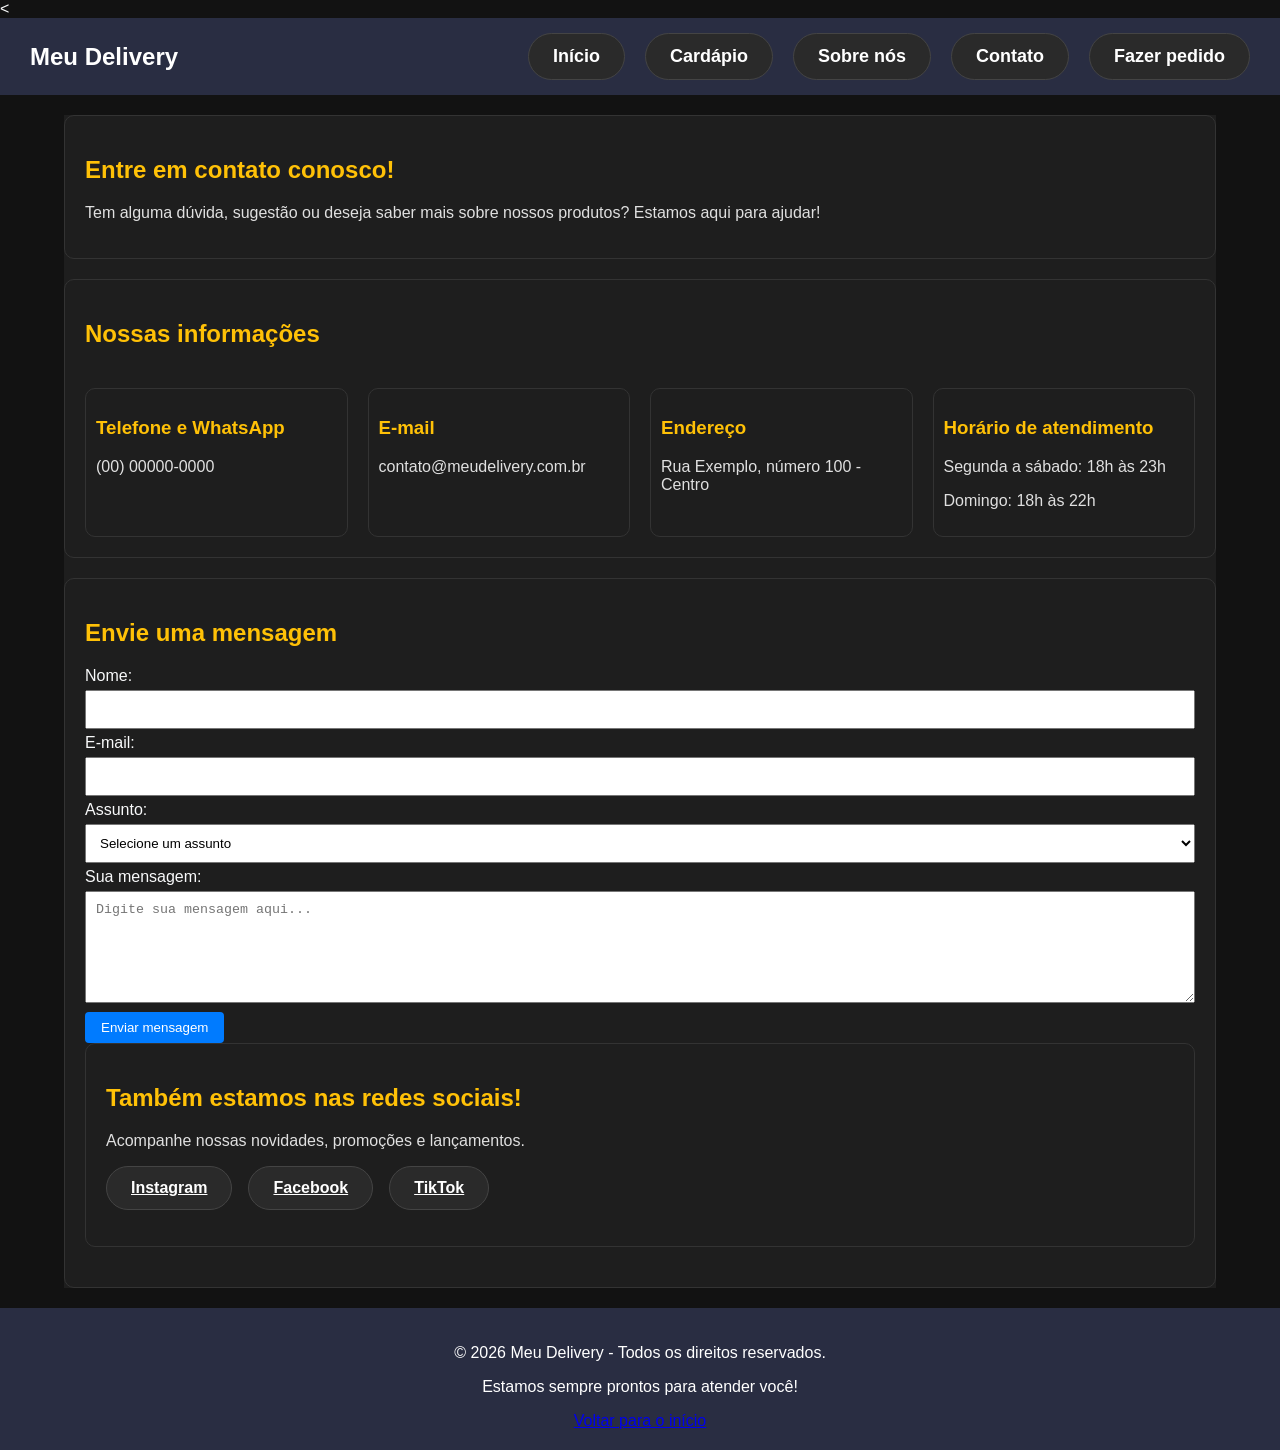
<file: contato.html>
<!DOCTYPE html>
<html lang="pt-BR">
<head>
    <meta charset="UTF-8">
    <meta name="viewport" content="width=device-width, initial-scale=1.0">
    <meta name="description" content="Entre em contato com o Meu Delivery.">
    <title>Contato | Meu Delivery</title>
    <link rel="stylesheet" href="css/style.css">

</head>
<body>
    <
<!-- CABEÇALHO E MENU DE NAVEGAÇÃO -->
<header class="navbar">

    <a href="index.html" class="logo">Meu Delivery</a>

    <nav>
    <ul>
        <li><a href="index.html">Início</a></li>
        <li><a href="cardapio.html">Cardápio</a></li>
        <li><a href="sobre.html">Sobre nós</a></li>
        <li><a href="contato.html">Contato</a></li>
        <li><a href="pedido.html">Fazer pedido</a></li>
    </ul>
</nav>

    <button class="menu-hamburguer"
        aria-label="Abrir menu"
        aria-expanded="false">

        <span class="barra"></span>
        <span class="barra"></span>
        <span class="barra"></span>

    </button>

</header>


    <main>

        <section id="introducao-contato">
            <h2>Entre em contato conosco!</h2>

            <p>
                Tem alguma dúvida, sugestão ou deseja saber mais
                sobre nossos produtos? Estamos aqui para ajudar!
            </p>
        </section>
        <section id="informacoes-contato">

                <h2>Nossas informações</h2>

                <article>
                    <h3>Telefone e WhatsApp</h3>
                    <p>(00) 00000-0000</p>
                </article>

                <article>
                    <h3>E-mail</h3>
                    <p>contato@meudelivery.com.br</p>
                </article>

                <article>
                    <h3>Endereço</h3>
                    <p>Rua Exemplo, número 100 - Centro</p>
                </article>

                <article>
                    <h3>Horário de atendimento</h3>
                    <p>Segunda a sábado: 18h às 23h</p>
                    <p>Domingo: 18h às 22h</p>
                </article>
    </section>

    <section id="formulario-contato">

            <h2>Envie uma mensagem</h2>

        <form action="#" method="post">

                <label for="nome">Nome:</label>
                <input type="text" id="nome" name="nome" required>

                <label for="email">E-mail:</label>
                <input type="email" id="email" name="email" required>

                <label for="assunto">Assunto:</label>
                <select id="assunto" name="assunto" required>
                    <option value="">Selecione um assunto</option>
                    <option value="duvida">Dúvida</option>
                    <option value="sugestao">Sugestão</option>
                    <option value="reclamacao">Reclamação</option>
                    <option value="pedido">Informação sobre pedido</option>
                    <option value="outro">Outro</option>
                </select>

                <label for="mensagem">Sua mensagem:</label>
                <textarea id="mensagem" name="mensagem"
                        rows="6"
                        placeholder="Digite sua mensagem aqui..."
                        required></textarea>

                <button type="submit">Enviar mensagem</button>

        </form>

        <section id="redes-sociais">

            <h2>Também estamos nas redes sociais!</h2>

            <p>Acompanhe nossas novidades, promoções e lançamentos.</p>

            <ul>
                <li>
                    <a href="https://www.instagram.com/" target="_blank">
                        Instagram
                    </a>
                </li>

                <li>
                    <a href="https://www.facebook.com/" target="_blank">
                        Facebook
                    </a>
                </li>

                <li>
                    <a href="https://www.tiktok.com/" target="_blank">
                        TikTok
                    </a>
                </li>
            </ul>

        </section>
    </section>
    </main>
    <footer>

        <p>&copy; 2026 Meu Delivery - Todos os direitos reservados.</p>

        <p>Estamos sempre prontos para atender você!</p>

        <a href="index.html">Voltar para o início</a>

    </footer>
</body>
</html>
</file>
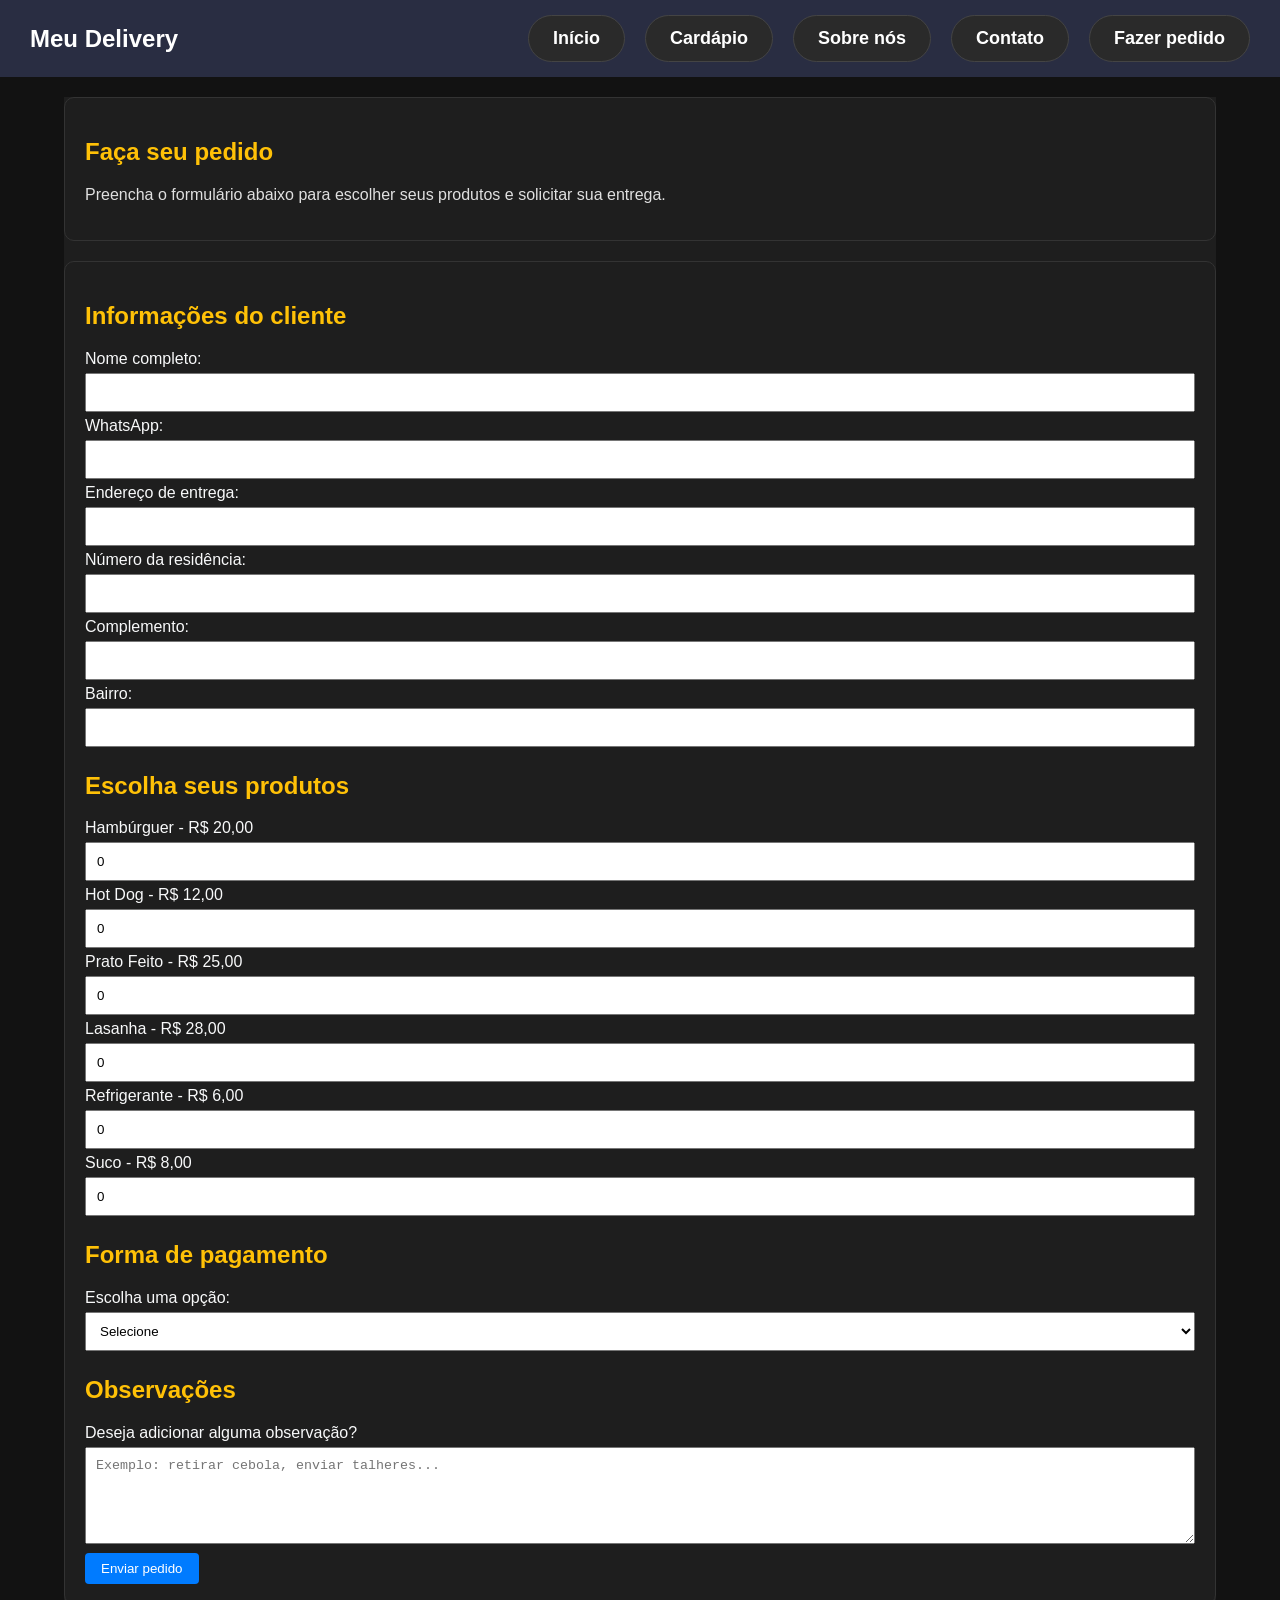
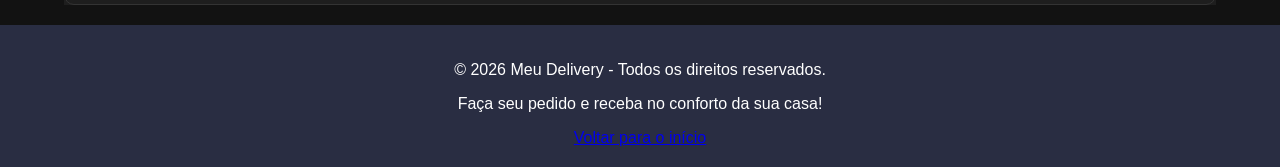
<file: pedido.html>
<!DOCTYPE html>
<html lang="pt-BR">
<head>
    <meta charset="UTF-8">
    <meta name="viewport" content="width=device-width, initial-scale=1.0">
    <meta name="description" content="Faça seu pedido no Meu Delivery.">
    <title>Fazer Pedido | Meu Delivery</title>
    <link rel="stylesheet" href="css/style.css">

</head>
<body>
    
<!-- CABEÇALHO E MENU DE NAVEGAÇÃO -->
<header class="navbar">

    <a href="index.html" class="logo">Meu Delivery</a>

    <nav>
    <ul>
        <li><a href="index.html">Início</a></li>
        <li><a href="cardapio.html">Cardápio</a></li>
        <li><a href="sobre.html">Sobre nós</a></li>
        <li><a href="contato.html">Contato</a></li>
        <li><a href="pedido.html">Fazer pedido</a></li>
    </ul>
</nav>

    <button class="menu-hamburguer"
        aria-label="Abrir menu"
        aria-expanded="false">

        <span class="barra"></span>
        <span class="barra"></span>
        <span class="barra"></span>

    </button>

</header>

    <main>

        <section id="introducao-pedido">
            <h2>Faça seu pedido</h2>

            <p>
                Preencha o formulário abaixo para escolher seus produtos
                e solicitar sua entrega.
            </p>
        </section>
        <section id="formulario-pedido">

            <h2>Informações do cliente</h2>

            <form action="confirmacao.html" method="get">

                <label for="nome">Nome completo:</label>
                <input type="text" id="nome" name="nome" required>

                <label for="telefone">WhatsApp:</label>
                <input type="tel" id="telefone" name="telefone" required>

                <label for="endereco">Endereço de entrega:</label>
                <input type="text" id="endereco" name="endereco" required>

                <label for="numero">Número da residência:</label>
                <input type="text" id="numero" name="numero" required>

                <label for="complemento">Complemento:</label>
                <input type="text" id="complemento" name="complemento">

                <label for="bairro">Bairro:</label>
                <input type="text" id="bairro" name="bairro" required>

                <h2>Escolha seus produtos</h2>

                <label for="produto1">Hambúrguer - R$ 20,00</label>
                <input type="number" id="produto1" name="hamburguer"
                    min="0" value="0">

                <label for="produto2">Hot Dog - R$ 12,00</label>
                <input type="number" id="produto2" name="hotdog"
                    min="0" value="0">

                <label for="produto3">Prato Feito - R$ 25,00</label>
                <input type="number" id="produto3" name="prato_feito"
                    min="0" value="0">

                <label for="produto4">Lasanha - R$ 28,00</label>
                <input type="number" id="produto4" name="lasanha"
                    min="0" value="0">

                <label for="produto5">Refrigerante - R$ 6,00</label>
                <input type="number" id="produto5" name="refrigerante"
                    min="0" value="0">

                <label for="produto6">Suco - R$ 8,00</label>
                <input type="number" id="produto6" name="suco"
                    min="0" value="0">

                <h2>Forma de pagamento</h2>

                <label for="pagamento">Escolha uma opção:</label>

                <select id="pagamento" name="pagamento" required>
                    <option value="">Selecione</option>
                    <option value="pix">PIX</option>
                    <option value="dinheiro">Dinheiro</option>
                    <option value="cartao_credito">Cartão de crédito</option>
                    <option value="cartao_debito">Cartão de débito</option>
                </select>
                <h2>Observações</h2>

                <label for="observacoes">
                    Deseja adicionar alguma observação?
                </label>

                <textarea id="observacoes" name="observacoes"
                        rows="5"
                        placeholder="Exemplo: retirar cebola, enviar talheres..."></textarea>

                <button type="submit">Enviar pedido</button>
            </form>

        </section>
    </main>
    <footer>
        <p>&copy; 2026 Meu Delivery - Todos os direitos reservados.</p>

        <p>Faça seu pedido e receba no conforto da sua casa!</p>

        <a href="index.html">Voltar para o início</a>
    </footer>
</body>
</html>
</file>
<file: css/style.css>
/* Configuração geral */
* {
    box-sizing: border-box;
}

body {
    margin: 0;
    font-family: Arial, sans-serif;
    background-color: #fff8f2;
    color: #333;
}

/* CABEÇALHO */
header {
    background-color: #292d42;
    color: white;
    padding: 20px;
    text-align: center;
}

header h1 {
    color: white;
    margin-bottom: 20px;
}

/* MENU */
header nav ul {
    list-style: none;
    padding: 0;
    margin: 0;
    display: flex;
    justify-content: center;
    align-items: center;
    flex-wrap: wrap;
    gap: 20px;
}

header nav a {
    color: white;
    text-decoration: none;
    font-size: 18px;
    transition: color 0.2s;
}

header nav a:hover {
    color: orange;
}

header nav a:focus-visible {
    outline: 2px solid orange;
}

/* Conteúdo */
main {
    width: 90%;
    margin: 20px auto;
}

section {
    background-color: white;
    padding: 20px;
    margin-bottom: 20px;
    border-radius: 10px;
}

/* Imagens */
img {
    max-width: 100%;
    border-radius: 10px;
}

/* Produtos */
section:has(> article) {
    display: grid;
    grid-template-columns: repeat(auto-fit, minmax(220px, 1fr));
    gap: 20px;
}

section:has(> article) > h2 {
    grid-column: 1 / -1;
}

article {
    padding: 10px;
    background-color: #fff0e3;
    border-radius: 10px;
    transition: transform 0.2s;
}

article:nth-child(even) {
    background-color: #ffead6;
}

article:hover {
    transform: translateY(-3px);
}

/* Formulários */
input,
textarea,
select {
    width: 100%;
    padding: 10px;
    margin: 5px 0;
}

input:focus,
textarea:focus,
select:focus {
    outline: 2px solid orange;
}

/* Botões */
button,
input[type="submit"] {
    background-color: #e85d04;
    color: white;
    padding: 10px;
    border: none;
    border-radius: 5px;
    cursor: pointer;
    transition: background-color 0.2s;
}

button:hover,
input[type="submit"]:hover {
    background-color: #c94b00;
}

/* Rodapé */
footer {
    background-color: #292d42;
    color: white;
    padding: 20px;
    text-align: center;
}

/* Celulares */
@media (max-width: 600px) {
    header nav ul {
        flex-direction: column;
        gap: 10px;
    }

    section:has(> article) {
        grid-template-columns: 1fr;
    }
}

/* =========================================
   AULA 08 - MENU E NAVEGACAO
========================================= */

/* NAVBAR PRINCIPAL */
header.navbar {
    display: flex;
    justify-content: space-between;
    align-items: center;

    padding: 15px 30px;
    background-color: #292d42;

    position: sticky;
    top: 0;
    z-index: 100;
}

/* LOGO */
.navbar .logo {
    color: white;
    font-size: 24px;
    font-weight: bold;
    text-decoration: none;
}

/* MENU PRINCIPAL */
.navbar .menu {
    display: flex;
    align-items: center;
    gap: 25px;

    list-style: none;
    margin: 0;
    padding: 0;
}

/* LINKS DO MENU */
.navbar .menu a {
    color: white;
    text-decoration: none;
    padding: 10px 0;
    transition: color 0.2s ease;
}

/* EFEITO HOVER */
.navbar .menu a:hover {
    color: orange;
}

/* PÁGINA ATIVA */
.navbar .menu a.ativo {
    color: orange;
    border-bottom: 2px solid orange;
}

/* FOCO PELO TECLADO */
.navbar a:focus-visible,
.menu-hamburguer:focus-visible {
    outline: 2px solid orange;
    outline-offset: 4px;
}

/* ITEM QUE POSSUI DROPDOWN */
.tem-dropdown {
    position: relative;
}

/* SUBMENU */
.dropdown {
    display: none;

    position: absolute;
    top: 100%;
    left: 0;

    min-width: 170px;
    padding: 10px 0;

    list-style: none;
    background-color: #292d42;

    box-shadow: 0 4px 12px rgba(0, 0, 0, 0.2);
    border-radius: 5px;
    z-index: 1;
}

/* LINKS DO SUBMENU */
.navbar .dropdown li a {
    display: block;
    padding: 10px 15px;
    white-space: nowrap;
}

/* MOSTRAR DROPDOWN AO PASSAR O MOUSE */
.tem-dropdown:hover .dropdown,
.tem-dropdown:focus-within .dropdown {
    display: block;
}

/* BOTÃO HAMBÚRGUER */
.menu-hamburguer {
    display: none;

    flex-direction: column;
    gap: 5px;

    padding: 5px;
    background: none;
    border: none;
    cursor: pointer;
}

/* LINHAS DO HAMBÚRGUER */
.menu-hamburguer .barra {
    width: 25px;
    height: 3px;
    background-color: white;
    border-radius: 3px;
}

/* RESPONSIVIDADE */
@media (max-width: 640px) {

    header.navbar {
        padding: 15px;
    }

    .menu-hamburguer {
        display: flex;
    }

    .navbar .menu {
        display: none;
    }

}
/* Estilos aplicados via JavaScript (Aula 11) */
.info-dom-extra {
    margin-top: 0.5rem;
    font-size: 0.85rem;
    font-weight: bold;
    color: var(--cor-primaria, #2c3e50);
}

.faixa-destaque {
    border-left: 4px solid #27ae60;
}

.faixa-recomendado {
    border-left: 4px solid #2980b9;
}

.faixa-tradicional {
    border-left: 4px solid #7f8c8d;
}

.resumo-cardapio {
    background: #f8f9fa;
    border: 1px solid #dcdde1;
    border-radius: 8px;
    padding: 1rem;
    margin: 2rem auto;
    max-width: 600px;
    text-align: left;
}

.resumo-cardapio h3 {
    margin-bottom: 0.5rem;
    color: #2f3640;
}
/* Estilos Aula 12 - Eventos e Interatividade */
.botao-favoritar {
    border: none;
    background: none;
    font-size: 1.25rem;
    cursor: pointer;
    color: #bdc3c7;
    padding: 0.5rem;
}

.botao-favoritar[aria-pressed="true"] {
    color: #e74c3c;
}

.botao-favoritar:focus-visible {
    outline: 2px solid var(--cor-primaria, #333);
    outline-offset: 2px;
}

.resumo-catalogo {
    background: #f8f9fa;
    border: 1px solid #dcdde1;
    border-radius: 8px;
    padding: 1rem;
    margin: 1.5rem 0;
}

.resumo-catalogo h3 {
    margin-bottom: 0.5rem;
    color: #2c3e50;
}

.resumo-catalogo ul {
    list-style: none;
    padding: 0;
    font-size: 0.95rem;
}
:root {
    --cor-primaria: #007bff;     /* Azul moderno para botões e destaques */
    --cor-secundaria: #ffc107;   /* Amarelo vibrante para detalhes */
    --cor-fundo: #121212;        /* Preto de fundo (modo escuro elegante) */
    --cor-texto: #f8f9fa;        /* Texto claro para contrastar com o fundo */
    --cor-card: #1e1e1e;         /* Preto/cinzento escuro para os cards */
}
/* Ajustes específicos para a paleta Amarela, Preta e Azul */
body {
    background-color: var(--cor-fundo);
    color: var(--cor-texto);
}

header, main, .resumo-catalogo {
    background-color: var(--cor-card);
    color: var(--cor-texto);
    border-color: #333;
}

nav ul li a {
    color: var(--cor-texto);
}

nav ul li a:hover {
    color: var(--cor-secundaria); /* Fica amarelo ao passar o rato */
}

.botao, button[type="submit"], #btn-adicionar-filme {
    background-color: var(--cor-primaria);
    color: #ffffff;
    border: none;
    border-radius: 4px;
    padding: 0.5rem 1rem;
    cursor: pointer;
}

.botao:hover {
    background-color: #0056b3;
}

/* Destaques em Amarelo */
h1, h2, h3, .contador {
    color: var(--cor-secundaria);
}
/* Corrige o fundo branco dos cartões e garante leitura */
section, .card, .card-filme, .card-prato, article {
    background-color: #1e1e1e !important;
    color: #f8f9fa !important;
    border: 1px solid #333;
}

section p, .card p, article p, li {
    color: #e0e0e0 !important;
}
/* --- Estilo Moderno para Links e Listas de Categorias --- */

/* Transforma a lista de categorias em botões modernos (cards) lado a lado */
ul {
    list-style: none;
    padding: 0;
    display: flex;
    flex-wrap: wrap;
    gap: 1rem;
    margin-top: 1rem;
}

/* Cada categoria vira um botão/cartão moderno com fundo escuro elegante e margem */
ul li a {
    display: inline-block;
    background-color: #2a2a2a;
    color: #ffffff !important; /* Garante que o texto fica branco e legível */
    padding: 0.75rem 1.5rem;
    border-radius: 30px; /* Bordas arredondadas estilo pílula */
    text-decoration: none;
    font-weight: 600;
    border: 1px solid #444;
    transition: all 0.3s ease;
}

/* Efeito ao passar o rato (fica com a cor amarela/azul do site) */
ul li a:hover {
    background-color: var(--cor-secundaria, #ffc107);
    color: #121212 !important;
    border-color: var(--cor-secundaria, #ffc107);
    transform: translateY(-2px); /* Efeito subtil de elevação */
}

/* Links comuns no corpo do texto (como "Conheça nosso cardápio") bem visíveis */
main a:not(nav a) {
    color: var(--cor-secundaria, #ffc107);
    text-decoration: underline;
    font-weight: 600;
}

main a:not(nav a):hover {
    color: #ffffff;
}
/* Estilo moderno e em destaque para o vídeo de apresentação */
video, .video-container, iframe {
    width: 100%;
    max-width: 900px; /* Deixa o vídeo bem largo e visível */
    height: auto;
    display: block;
    margin: 2rem auto; /* Centraliza o vídeo na tela com espaçamento */
    border-radius: 12px; /* Cantos arredondados modernos */
    box-shadow: 0 8px 24px rgba(0, 0, 0, 0.4); /* Sombra elegante para destacar */
    border: 2px solid #333; /* Moldura discreta combinando com o tema escuro */
}
#apresentacao .bloco-midia {
    display: flex;
    justify-content: center;
    margin: 1.5rem 0;
}

#apresentacao img, 
#apresentacao video {
    width: 100%;
    max-width: 800px; /* Deixa ambos bem largos e visíveis */
    height: auto;
    border-radius: 12px;
    box-shadow: 0 8px 24px rgba(0, 0, 0, 0.4);
}
/* Redimensiona a imagem para um tamanho moderno e proporcional */
#apresentacao img {
    width: 100%;
    max-width: 500px; /* Reduz o tamanho máximo para ficar equilibrado */
    height: auto;
    border-radius: 12px;
    box-shadow: 0 8px 24px rgba(0, 0, 0, 0.4);
    display: block;
    margin: 1.5rem auto;
}
</file>
